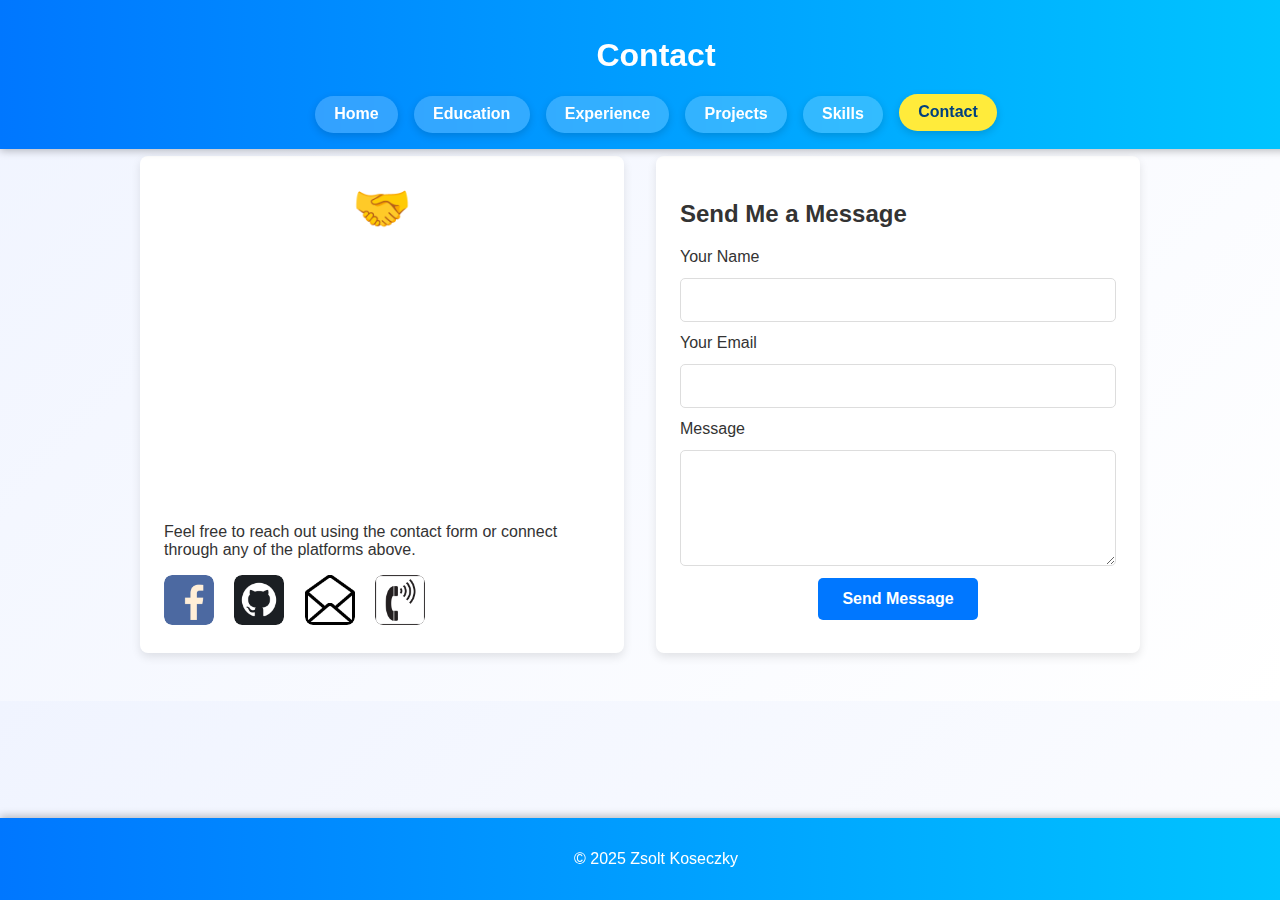
<file: contact.html>
<!DOCTYPE html>
<html lang="en">
<head>
  <meta charset="UTF-8">
  <meta viewport="width=device-width, initial-scale=1.0">
  <title>Contact - Zsolt Koseczky</title>
  <link rel="stylesheet" href="css/style.css">
</head>
<body>

  <header>
    <h1>Contact</h1>
    <nav>
      <ul>
        <li><a href="index.html">Home</a></li>
        <li><a href="education.html">Education</a></li>
        <li><a href="experience.html">Experience</a></li>
        <li><a href="projects.html">Projects</a></li>
        <li><a href="skills.html">Skills</a></li>
        <li><a href="contact.html" class="active">Contact</a></li>
      </ul>
    </nav>
  </header>

  <main class="contact-container">

    <!-- LEFT SIDE -->
    <section class="contact-info">

      <!-- Connection Icon -->
       <div class="connect-icon">
        🤝
      </div>

      <!-- Left bubble -->
      <div class="chat-bubble-left">
        Let’s connect!
      </div>

      <!-- Right-side bubbles -->
      <div class="chat-bubble-right delay1">On social media!</div>
      <div class="chat-bubble-right delay2">On GitHub!</div>
      <div class="chat-bubble-right delay3">Via e-mail!</div>
      <div class="chat-bubble-right delay4">Via phone!</div>

      <p style="margin-top: 1.5rem;">
        Feel free to reach out using the contact form or connect through any of the platforms above.
      </p>

      <div class="social-icons">
        <a href="https://www.facebook.com/koseczky.zsolt" target="_blank">
          <img src="img/facebook.png" alt="Facebook">
        </a>
        <a href="#">
          <img src="img/git.png" alt="GitHub (placeholder)">
        </a>
        <a href="#">
          <img src="img/mail.png" alt="Email (placeholder)">
        </a>
        <a href="#">
          <img src="img/phone.png" alt="Phone (placeholder)">
        </a>
      </div>
    </section>

    <!-- RIGHT SIDE -->
    <section class="contact-form">
      <h2>Send Me a Message</h2>

      <form action="mailto:kosecz01@email.franklin.edu"
            method="POST" enctype="text/plain">

        <label for="name">Your Name</label>
        <input type="text" id="name" name="name" required>

        <label for="email">Your Email</label>
        <input type="email" id="email" name="email" required>

        <label for="message">Message</label>
        <textarea id="message" name="message" rows="5" required></textarea>

        <button type="submit">Send Message</button>
      </form>
    </section>

  </main>

  <footer>
    <p>&copy; 2025 Zsolt Koseczky</p>
  </footer>

</body>
</html>
</file>
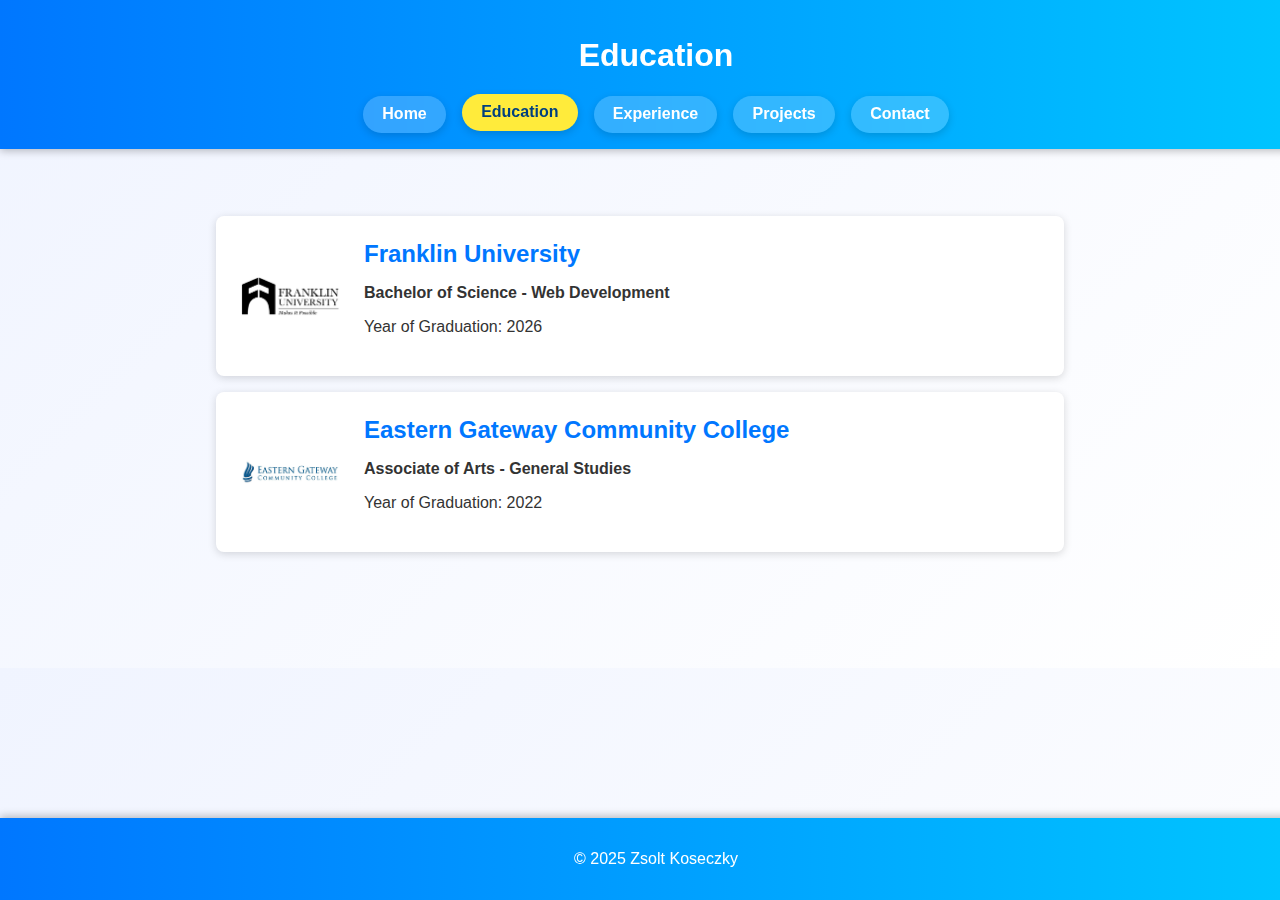
<file: education.html>
<!DOCTYPE html>
<html lang="en">
<head>
  <meta charset="UTF-8">
  <meta name="viewport" content="width=device-width, initial-scale=1.0">
  <title>Education - Zsolt Koseczky</title>
  <link rel="stylesheet" href="css/style.css">
</head>
<body>
  <header>
    <h1>Education</h1>
    <nav>
      <ul>
        <li><a href="index.html">Home</a></li>
        <li><a href="education.html" class="active">Education</a></li>
        <li><a href="experience.html">Experience</a></li>
        <li><a href="projects.html">Projects</a></li>
        <li><a href="contact.html">Contact</a></li>
      </ul>
    </nav>
  </header>

  <main>
    <!-- Franklin University -->
    <section class="education-entry">
      <img src="img/fu.jpeg" alt="Franklin University Logo" class="school-logo">
      <div class="education-details">
        <h2>Franklin University</h2>
        <p><strong>Bachelor of Science - Web Development</strong></p>
        <p>Year of Graduation: 2026</p>
      </div>
    </section>

    <!-- Eastern Gateway Community College -->
    <section class="education-entry">
      <img src="img/egcc.jpeg" alt="Eastern Gateway Community College Logo" class="school-logo">
      <div class="education-details">
        <h2>Eastern Gateway Community College</h2>
        <p><strong>Associate of Arts - General Studies</strong></p>
        <p>Year of Graduation: 2022</p>
      </div>
    </section>
  </main>

  <footer>
    <p>&copy; 2025 Zsolt Koseczky</p>
  </footer>
</body>
</html>
</file>
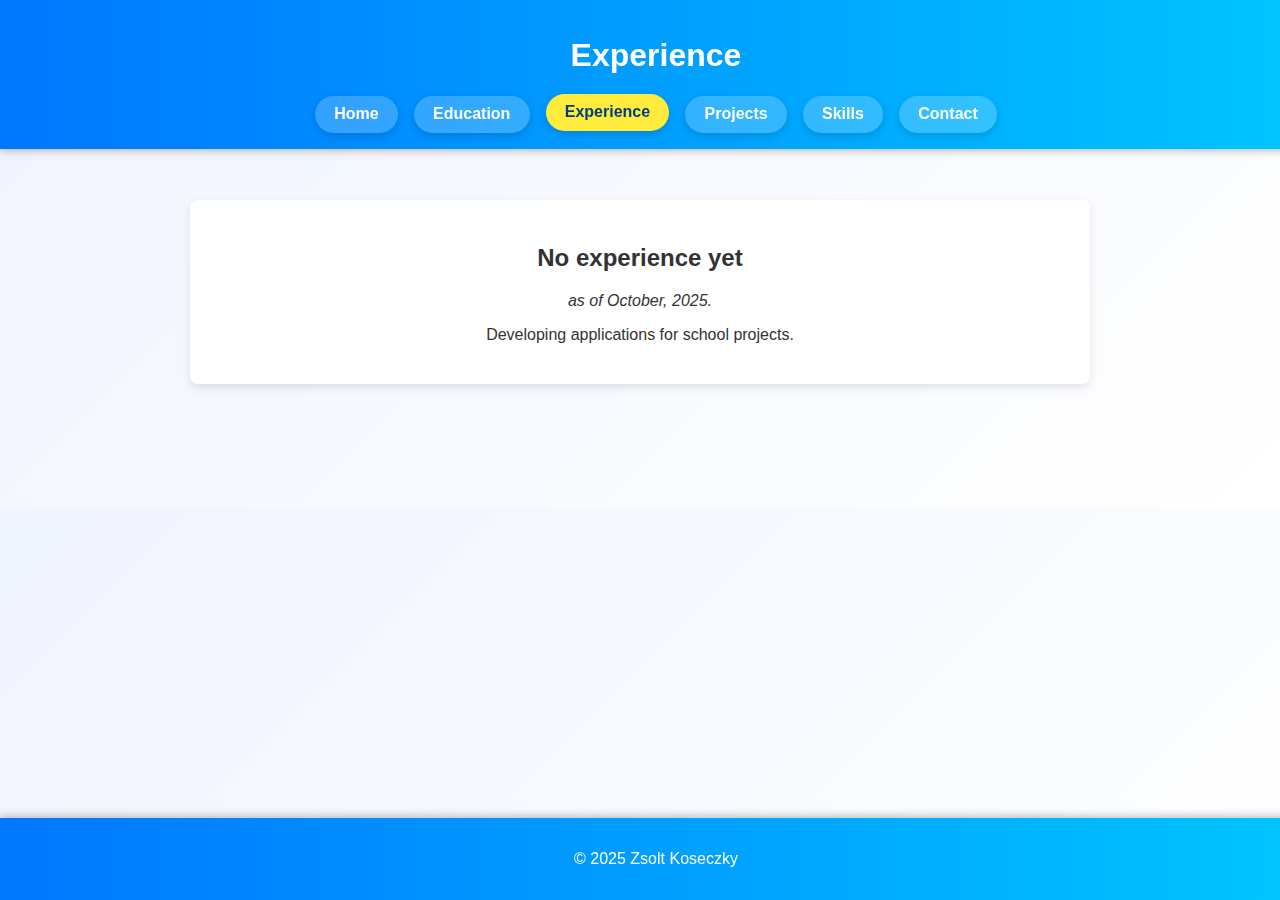
<file: experience.html>
<!DOCTYPE html>
<html lang="en">
<head>
  <meta charset="UTF-8">
  <meta name="viewport" content="width=device-width, initial-scale=1.0">
  <title>Experience - Zsolt Koseczky</title>
  <link rel="stylesheet" href="css/style.css">
</head>
<body>
  <header>
    <h1>Experience</h1>
    <nav>
      <ul>
        <li><a href="index.html">Home</a></li>
        <li><a href="education.html">Education</a></li>
        <li><a href="experience.html" class="active">Experience</a></li>
        <li><a href="projects.html">Projects</a></li>
        <li><a href="skills.html">Skills</a></li>
        <li><a href="contact.html">Contact</a></li>
      </ul>
    </nav>
  </header>

  <main>
    <section class="projects">
      <article>
        <h2>No experience yet</h2>
        <p><em>as of October, 2025.</em></p>
        <p>Developing applications for school projects.</p>
      </article>
    </section>
  </main>

  <footer>
    <p>&copy; 2025 Zsolt Koseczky</p>
  </footer>
</body>
</html>
</file>
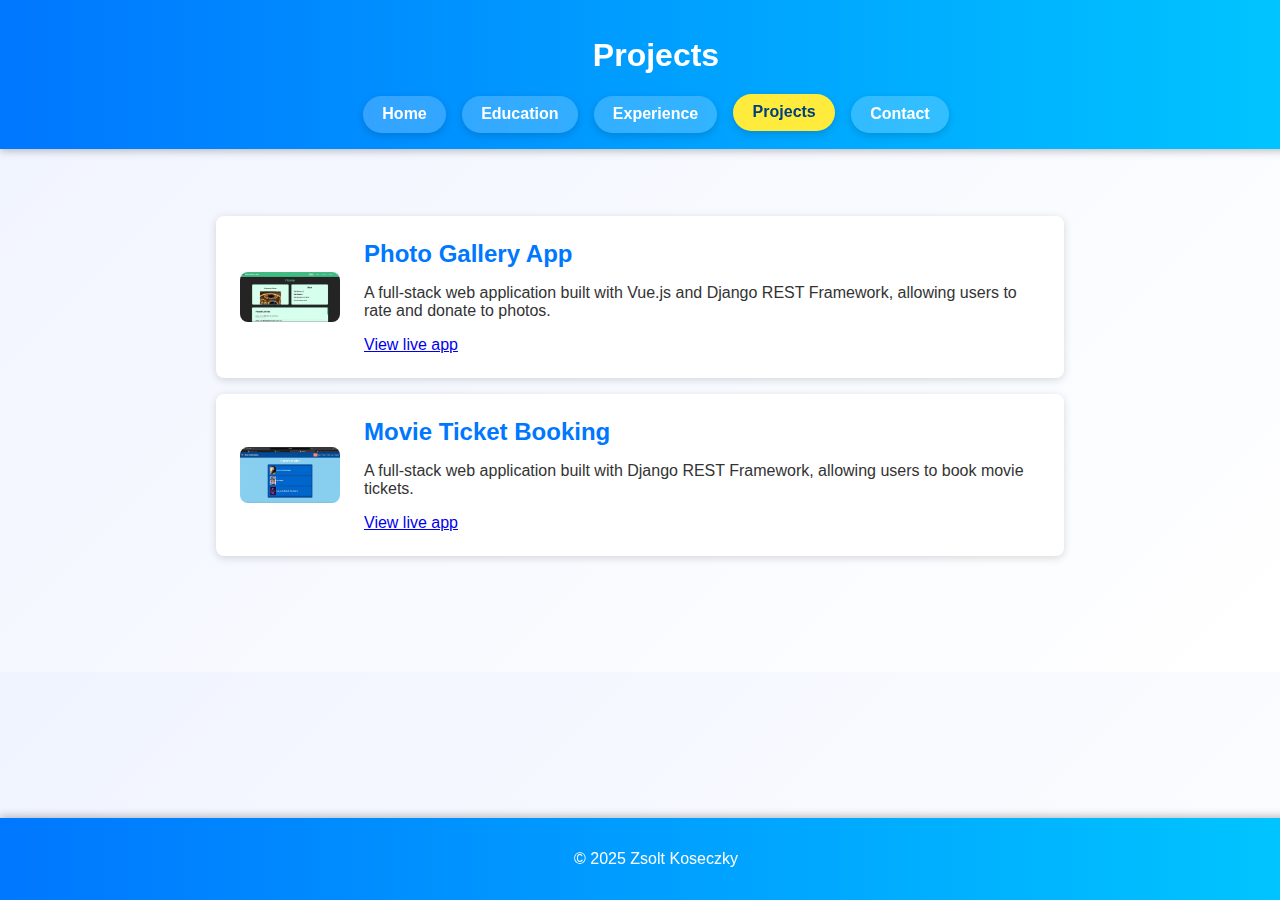
<file: projects.html>
<!DOCTYPE html>
<html lang="en">
<head>
  <meta charset="UTF-8">
  <meta name="viewport" content="width=device-width, initial-scale=1.0">
  <title>Projects - Zsolt Koseczky</title>
  <link rel="stylesheet" href="css/style.css">
</head>
<body>
  <header>
    <h1>Projects</h1>
    <nav>
      <ul>
        <li><a href="index.html">Home</a></li>
        <li><a href="education.html">Education</a></li>
        <li><a href="experience.html">Experience</a></li>
        <li><a href="projects.html" class="active">Projects</a></li>
        <li><a href="contact.html">Contact</a></li>
      </ul>
    </nav>
  </header>

  <main>
    <!-- Photo Gallery App -->
    <section class="education-entry">
      <img src="img/gallery.jpeg" alt="Photo Gallery App Screenshot" class="school-logo">
      <div class="education-details">
        <h2>Photo Gallery App</h2>
        <p>A full-stack web application built with Vue.js and Django REST Framework, allowing users to rate and donate to photos.</p>
        <a href="https://photo-gallery-app-1.onrender.com/" target="_blank">View live app</a>
      </div>
    </section>

    <!-- Movie Ticket Booking -->
    <section class="education-entry">
      <img src="img/movie.jpeg" alt="Movie Ticket Booking App Screenshot" class="school-logo">
      <div class="education-details">
        <h2>Movie Ticket Booking</h2>
        <p>A full-stack web application built with Django REST Framework, allowing users to book movie tickets.</p>
        <a href="https://movie-ticket-booking-89h8.onrender.com" target="_blank">View live app</a>
      </div>
    </section>
  </main>

  <footer>
    <p>&copy; 2025 Zsolt Koseczky</p>
  </footer>
</body>
</html>
</file>
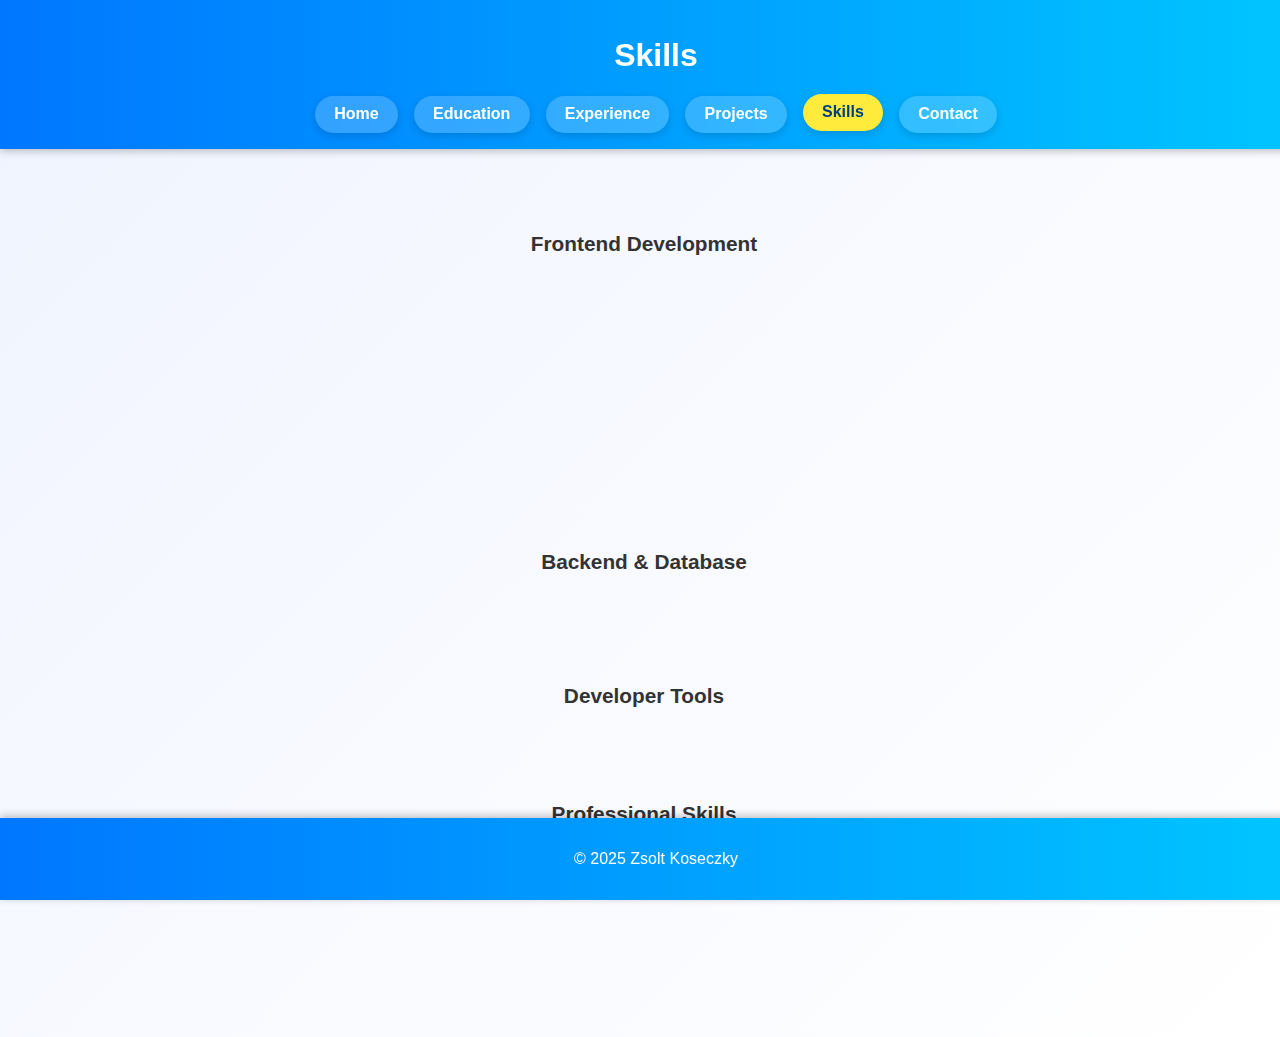
<file: skills.html>
<!DOCTYPE html>
<html lang="en">
<head>
  <meta charset="UTF-8">
  <meta name="viewport" content="width=device-width, initial-scale=1.0">
  <title>Skills - Zsolt Koseczky</title>
  <link rel="stylesheet" href="css/style.css">
</head>
<body>
  <header>
    <h1>Skills</h1>
    <nav>
      <ul>
        <li><a href="index.html">Home</a></li>
        <li><a href="education.html">Education</a></li>
        <li><a href="experience.html">Experience</a></li>
        <li><a href="projects.html">Projects</a></li>
        <li><a href="skills.html" class="active">Skills</a></li>
        <li><a href="contact.html">Contact</a></li>
      </ul>
    </nav>
  </header>

<main>
  <section class="skills-grid">

    <!-- Frontend -->
    <h3 class="skill-section-title">Frontend Development</h3>
    <div class="skills-container">
      <div class="skill-card">🐍 Python</div>
      <div class="skill-card">⚡ JavaScript</div>
      <div class="skill-card">🌿 Django</div>
      <div class="skill-card">💎 Vue.js</div>
      <div class="skill-card">🖌 HTML & CSS</div>
      <div class="skill-card">📱 Responsive & Mobile-First Design</div>
      <div class="skill-card">🎨 UI/UX Principles</div>
      <div class="skill-card">🎬 CSS Animations & Transitions</div>
      <div class="skill-card">🚀 Performance Optimization</div>
      <div class="skill-card">🔍 SEO Basics</div>
      <div class="skill-card">📦 Component-Based Architecture</div>
    </div>

    <!-- Backend -->
    <h3 class="skill-section-title">Backend & Database</h3>
    <div class="skills-container">
      <div class="skill-card">🔗 REST APIs</div>
      <div class="skill-card">💾 SQL & PostgreSQL</div>
      <div class="skill-card">🗂 Database Design & Modeling</div>
      <div class="skill-card">☁️ Cloud Deployment</div>
    </div>

    <!-- Tools -->
    <h3 class="skill-section-title">Developer Tools</h3>
    <div class="skills-container">
      <div class="skill-card">🗂 Git & GitHub</div>
      <div class="skill-card">📊 Debugging & Browser DevTools</div>
    </div>

    <!-- Professional Skills -->
    <h3 class="skill-section-title">Professional Skills</h3>
    <div class="skills-container">
      <div class="skill-card">🧩 Problem-Solving</div>
      <div class="skill-card">📘 Technical Documentation Writing</div>
      <div class="skill-card">🤝 Team Collaboration</div>
      <div class="skill-card">📈 Agile / Scrum Understanding</div>
    </div>

  </section>
</main>

  <footer>
    <p>&copy; 2025 Zsolt Koseczky</p>
  </footer>
</body>
</html>
</file>
<file: css/style.css>
/* ===== Global Styles ===== */
body {
  font-family: "Poppins", sans-serif;
  margin: 0;
  padding: 0;
  background: linear-gradient(135deg, #f0f4ff, #ffffff);
  color: #333;
}

/* ===== Falling Shapes (Randomized) ===== */
.falling-shapes {
  position: fixed;
  top: 0;
  left: 0;
  width: 100%;
  height: 100%;
  overflow: hidden;
  pointer-events: none; /* shapes won't block clicks */
  z-index: -1; /* keep behind everything */
}

.shape {
  position: absolute;
  width: 25px;
  height: 25px;
  background: #ffeb3b;
  opacity: 0.7;
  border-radius: 6px;
  animation: fall 8s linear infinite;
  transform: rotate(45deg); /* diagonal diamond look */
}

/* Randomize sizes & positions */
.shape:nth-child(odd) { background: #0077ff; }
.shape:nth-child(even) { background: #00c6ff; }
.shape:nth-child(3n) { background: #ff9800; }
.shape:nth-child(4n) { background: #9c27b0; }

@keyframes fall {
  0% {
    transform: translate(-50px, -50px) rotate(45deg);
    opacity: 0.8;
  }
  100% {
    transform: translate(400px, 900px) rotate(45deg);
    opacity: 0;
  }
}


/* ===== Fixed Header ===== */
header {
  background: linear-gradient(90deg, #0077ff, #00c6ff);
  color: white;
  padding: 1rem;
  text-align: center;
  position: fixed;
  top: 0;
  left: 0;
  width: 100%;
  z-index: 1000;
  box-shadow: 0 2px 8px rgba(0, 0, 0, 0.25);
}

/* ===== Navigation ===== */
nav ul {
  list-style: none;
  padding: 0;
  margin: 0.5rem 0 0 0;
  display: flex;
  justify-content: center;
  flex-wrap: wrap;
  gap: 1rem;
}

nav ul li a {
  display: inline-block;
  background: rgba(255, 255, 255, 0.2);
  padding: 0.6rem 1.2rem;
  border-radius: 30px;
  font-weight: 600;
  color: white;
  backdrop-filter: blur(4px);
  text-decoration: none;
  transition: all 0.3s ease;
  box-shadow: 0 3px 8px rgba(0,0,0,0.15);
}

nav ul li a:hover {
  background: #ffeb3b;
  color: #003f7f;
  transform: translateY(-4px);
  box-shadow: 0 6px 15px rgba(0,0,0,0.25);
}

nav ul li a.active {
  background: #ffeb3b;
  color: #003f7f;
  font-weight: 700;
  transform: translateY(-2px);
}

/* ===== Main Content ===== */
main {
  max-width: 900px;
  margin: 0 auto;
  padding: 200px 1rem 100px 1rem;
  text-align: center;
}

/* ===== Home / Intro Section ===== */
.intro {
  position: relative;
}

.intro img {
  width: 250px;
  height: 250px;
  object-fit: cover;
  border-radius: 50%;
  margin-bottom: 1rem;
  transition: transform 0.5s ease;
  cursor: pointer;
}

.intro img.clicked {
  transform: translateX(-100px);
}

/* ===== Animated Chat Bubbles ===== */
.bubble {
  position: absolute;
  background: #0077ff;
  color: white;
  padding: 0.7rem 1rem;
  border-radius: 15px;
  font-size: 1rem;
  line-height: 1.3;
  opacity: 0;
  transform: translateY(20px);
  transition: opacity 0.6s ease, transform 0.6s ease;
  white-space: nowrap;
}

.bubble.show {
  opacity: 1;
  transform: translateY(0);
}

#bubbles {
  position: relative;
  display: inline-block;
}

.bubble-1 { top: -250px; left: -100px; }
.bubble-2 { top: -163px; left: -50px; transform: translateY(-50%); }
.bubble-3 { top: -75px; left: -100px; }

/* ===== Buttons ===== */
.btn {
  display: inline-block;
  margin-top: 1rem;
  padding: 0.75rem 1.5rem;
  background: #0077ff;
  color: white;
  text-decoration: none;
  border-radius: 5px;
  transition: background 0.2s ease;
}

.btn:hover {
  background: #005fcc;
}

/* ===== Images ===== */
img {
  border-radius: 8px;
}

/* ===== Fixed Footer ===== */
footer {
  background: linear-gradient(90deg, #0077ff, #00c6ff);
  color: white;
  text-align: center;
  padding: 1rem;
  position: fixed;
  bottom: 0;
  left: 0;
  width: 100%;
  z-index: 1000;
  box-shadow: 0 -2px 8px rgba(0, 0, 0, 0.25);
}

/* ===== Projects ===== */
.projects article {
  background: white;
  padding: 1.5rem;
  margin-bottom: 1.5rem;
  border-radius: 8px;
  box-shadow: 0 4px 10px rgba(0,0,0,0.1);
  transition: transform 0.2s ease;
}
.projects article:hover {
  transform: scale(1.02);
}

/* ===== Education Page ===== */
.education-entry {
  display: flex;
  align-items: center;
  justify-content: flex-start;
  background: white;
  padding: 1.5rem;
  margin: 1rem auto;
  border-radius: 8px;
  box-shadow: 0 2px 8px rgba(0,0,0,0.15);
  max-width: 800px;
  gap: 1.5rem;
  transition: transform 0.2s ease;
}
.education-entry:hover {
  transform: scale(1.02);
}

.school-logo {
  width: 100px;
  border-radius: 8px;
  object-fit: cover;
}

.education-details {
  text-align: left;
}
.education-details h2 {
  margin: 0 0 0.5rem 0;
  color: #0077ff;
}

/* ===== Contact Page ===== */
.contact-container {
  display: flex;
  gap: 2rem;
  max-width: 1000px;
  margin: 140px auto 2rem auto;
  padding: 1rem;
  align-items: stretch;
  text-align: left;
}

.contact-info,
.contact-form {
  flex: 1;
  background: white;
  padding: 1.5rem;
  border-radius: 8px;
  box-shadow: 0 4px 10px rgba(0,0,0,0.1);
}

.social-icons {
  margin-top: 1rem;
}

.social-icons a {
  display: inline-block;
  width: 50px;
  height: 50px;
  background: #ffffff; /* optional: same color as form or page */
  border-radius: 8px;
  overflow: hidden;
  margin-right: 1rem;
}

.social-icons img {
  width: 100%;
  height: 100%;
  object-fit: contain;
}

.social-icons a:hover {
  transform: scale(1.15);
}

.contact-form form {
  display: flex;
  flex-direction: column;
  gap: 0.75rem;
}

.contact-form input,
.contact-form textarea {
  padding: 0.75rem;
  border: 1px solid #ddd;
  border-radius: 5px;
  font-family: inherit;
  font-size: 1rem;
}

.contact-form button {
  background-color: #0077ff;
  color: white;
  border: none;
  border-radius: 5px;
  padding: 0.75rem 1.5rem;
  font-size: 1rem;
  font-weight: 600;
  cursor: pointer;
  transition: background-color 0.2s ease, transform 0.1s ease;
  align-self: center;
}

.contact-form button:hover {
  background-color: #005fcc;
  transform: scale(1.03);
}

/* ===== Skills Page ===== */

/* Section Title */
.skill-section-title {
  margin-top: 2rem;
  margin-bottom: 0.75rem;
  font-size: 1.3rem;
  font-weight: bold;
  color: #333;
  padding-left: 0.5rem;
}

/* Skills Grid */
.skills-grid {
  margin-top: 2rem;
}

.skills-container {
  display: grid;
  grid-template-columns: repeat(auto-fit, minmax(150px, 1fr));
  gap: 1rem;
  margin-bottom: 2rem;
  padding: 0 1rem;
}

/* Skill Cards */
.skill-card {
  background: #0077ff;
  color: white;
  padding: 1rem;
  border-radius: 12px;
  font-weight: 600;
  font-size: 0.95rem;
  text-align: center;
  display: flex;
  justify-content: center;
  align-items: center;
  border: none;
  box-shadow: 0 3px 8px rgba(0,0,0,0.15);
  transition: all 0.3s ease;
  cursor: default;
  position: relative;
}

/* Hover */
.skill-card:hover {
  background: #ffeb3b;
  color: #003f7f;
  transform: scale(1.07);
  box-shadow: 0 6px 15px rgba(0,0,0,0.25);
}

/* Fade-in Animation */
.skill-card {
  opacity: 0;
  animation: fadeIn 0.6s ease forwards;
}
.skill-card:nth-child(odd) { animation-delay: 0.1s; }
.skill-card:nth-child(even) { animation-delay: 0.2s; }

@keyframes fadeIn {
  from { opacity: 0; }
  to   { opacity: 1; }
}

/* ===== Responsive ===== */
@media (max-width: 900px) {
  .contact-container {
    flex-direction: column;
    padding: 1rem;
  }
  main {
    padding-top: 140px;
    padding-bottom: 140px;
  }
  .bubble {
    left: 0 !important;
    right: 0 !important;
    margin: 0 auto;
    text-align: center;
  }
}

@media (max-width: 600px) {
  .education-entry {
    flex-direction: column;
    text-align: center;
  }
  .school-logo {
    width: 120px;
    margin-bottom: 0.5rem;
  }
  .social-icons img {
    width: 44px;
    height: 44px;
  }
}

/* ================================
   CHAT BUBBLES (Contact Page)
================================== */

/* Left incoming bubble */
.chat-bubble-left {
  background: #0077ff;
  color: white;
  padding: 0.8rem 1.1rem;
  border-radius: 18px;
  max-width: 70%;
  position: relative;
  font-weight: 600;
  font-size: 1rem;
  margin-bottom: 1rem;
  opacity: 0;
  animation: fadeIn 0.7s ease forwards;
  box-shadow: 0 3px 10px rgba(0,0,0,0.2);
}

/* Little tail on LEFT */
.chat-bubble-left::after {
  content: "";
  position: absolute;
  left: -12px;
  top: 50%;
  transform: translateY(-50%);
  border: 7px solid transparent;
  border-right-color: #0077ff;
}

/* Right outgoing bubble */
.chat-bubble-right {
  background: #ffeb3b;
  color: #003f7f;
  padding: 0.7rem 1.1rem;
  border-radius: 18px;
  max-width: 70%;
  position: relative;
  font-weight: 600;
  font-size: 0.95rem;
  margin-left: auto;
  margin-bottom: 0.6rem;
  opacity: 0;
  transform: translateY(10px);
  animation: bubbleFade 0.7s ease forwards;
  text-align: right;            /* ⭐ New */
  box-shadow: 0 3px 10px rgba(0,0,0,0.2); /* ⭐ New shadow */
}

/* Tail on RIGHT */
.chat-bubble-right::after {
  content: "";
  position: absolute;
  right: -12px;
  top: 50%;
  transform: translateY(-50%);
  border: 7px solid transparent;
  border-left-color: #ffeb3b;
}

/* Fade + slight slide animation */
@keyframes bubbleFade {
  0% { opacity: 0; transform: translateY(10px); }
  100% { opacity: 1; transform: translateY(0); }
}

/* Delays */
.delay1 { animation-delay: 0.6s; }
.delay2 { animation-delay: 1.2s; }
.delay3 { animation-delay: 1.8s; }
.delay4 { animation-delay: 2.4s; }

.connect-icon {
  display: flex;
  justify-content: center; /* centers horizontally */
  align-items: center;     /* optional, for vertical centering if needed */
  font-size: 3rem;         /* make it bigger */
  margin-bottom: 1rem;     /* space between emoji and bubble */
}
</file>
